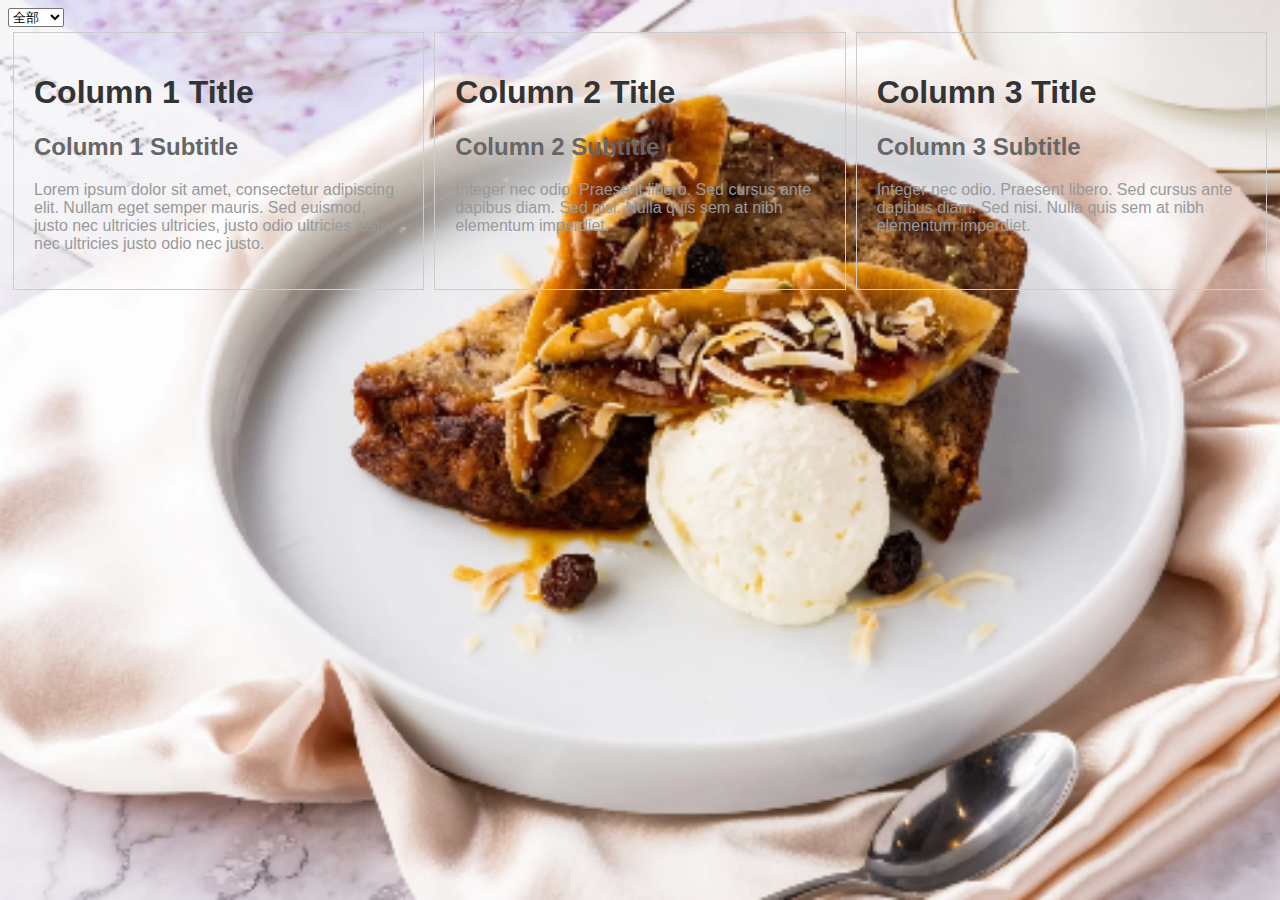
<file: test.html>
<!DOCTYPE html>
<html lang="en">

<head>
  <meta charset="UTF-8">
  <meta name="viewport" content="width=device-width, initial-scale=1.0">
  <title>Two Column Page</title>
  <style>
    .container {
      font-family: Arial, sans-serif;
      display: flex;
      justify-content: center;
      /* align-items: center; */


    }

    @media only screen and (max-width: 600px) {

      body {
        flex-direction: column;
      }

      .column {

        width: 90%;

      }
    }

    body {
      background-image: url('/img/index10.png');
      background-size: cover;
      background-repeat: no-repeat;
      background-attachment: fixed;
    }

    .column {
      width: 90%;
      padding: 20px;
      border: 1px solid #ccc;
      margin: 5px;
    }

    h1 {
      color: #333;
    }

    h2 {
      color: #666;
    }

    p {
      color: #999;
    }
  </style>
</head>

<body>
  <select id="selectField" onchange="showFieldInfo()">
    <option value="all">全部</option>
    <option value="field1">欄位1</option>
    <option value="field2">欄位2</option>
    <option value="field3">欄位3</option>
  </select>
  
  <div id="fieldInfo" class="container">
    <div class="column" id="field1Info" >
      <h1>Column 1 Title</h1>
      <h2>Column 1 Subtitle</h2>
      <p>Lorem ipsum dolor sit amet, consectetur adipiscing elit. Nullam eget semper mauris. Sed euismod, justo nec
        ultricies ultricies, justo odio ultricies justo, nec ultricies justo odio nec justo.</p>
    </div>
    <div class="column" id="field2Info" >
      <h1>Column 2 Title</h1>
      <h2>Column 2 Subtitle</h2>
      <p>Integer nec odio. Praesent libero. Sed cursus ante dapibus diam. Sed nisi. Nulla quis sem at nibh elementum
        imperdiet.</p>
    </div>
    <div class="column" id="field3Info" >
      <h1>Column 3 Title</h1>
      <h2>Column 3 Subtitle</h2>
      <p>Integer nec odio. Praesent libero. Sed cursus ante dapibus diam. Sed nisi. Nulla quis sem at nibh elementum
        imperdiet.</p>
    </div>
  </div>


<script>
  // function showFieldInfo() {
  //   var selectedValue = document.getElementById("selectField").value;

  //   document.getElementById("field1Info").style.display = "none";
  //   document.getElementById("field2Info").style.display = "none";
  //   document.getElementById("field3Info").style.display = "none";

  //   if (selectedValue === "all") {
  //       document.getElementById("field1Info").style.display = "block";
  //       document.getElementById("field2Info").style.display = "block";
  //       document.getElementById("field3Info").style.display = "block";
  //   } else if (selectedValue === "field1") {
  //       document.getElementById("field1Info").style.display = "block";
  //   } else if (selectedValue === "field2") {
  //       document.getElementById("field2Info").style.display = "block";
  //   }else {
  //     document.getElementById("field3Info").style.display = "block";

  //   }
  // }
  function showFieldInfo() {
    var selectedValue = document.getElementById("selectField").value;
    var fieldIds = ["field1Info", "field2Info", "field3Info"];

    fieldIds.forEach(function(fieldId) {
        document.getElementById(fieldId).style.display = "none";
    });

    if (selectedValue === "all") {
        fieldIds.forEach(function(fieldId) {
            document.getElementById(fieldId).style.display = "block";
        });
    } else {
        document.getElementById(selectedValue + "Info").style.display = "block";
    }
}
</script>
</body>
</html>
</file>
